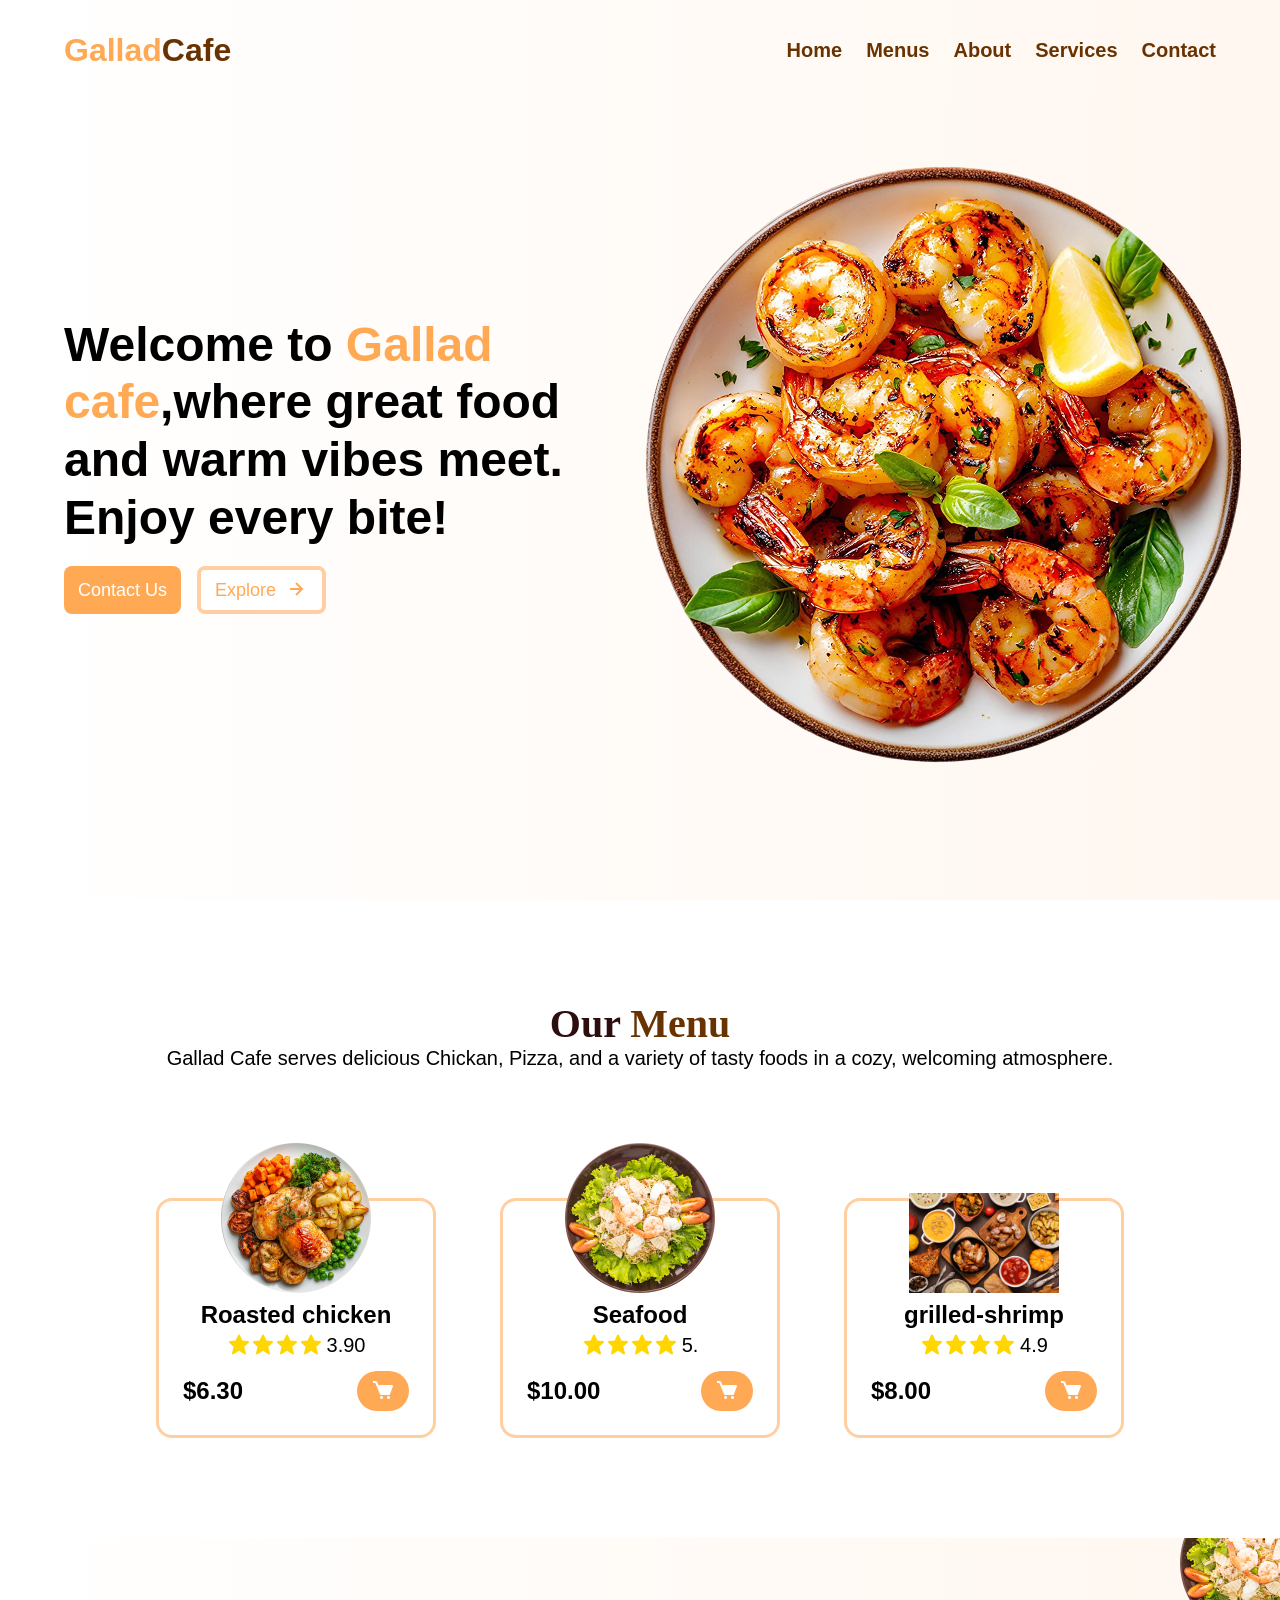
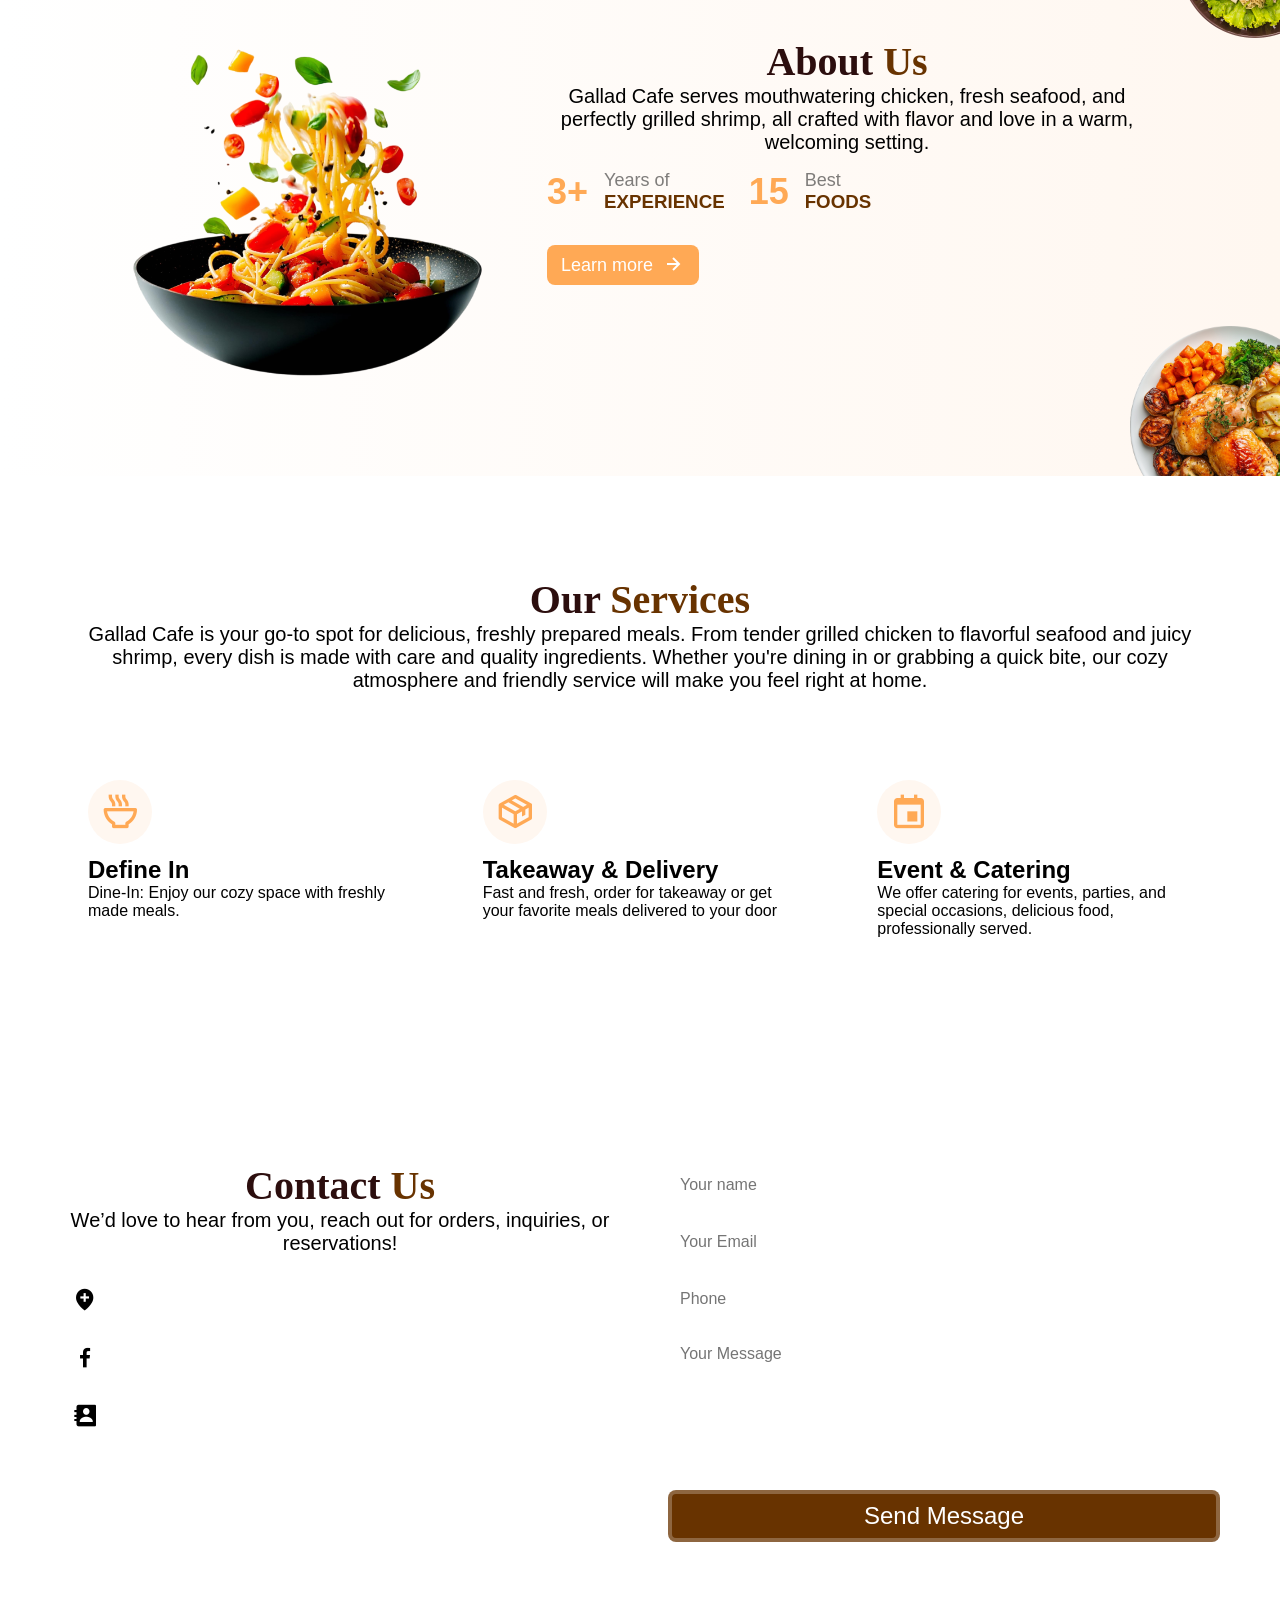
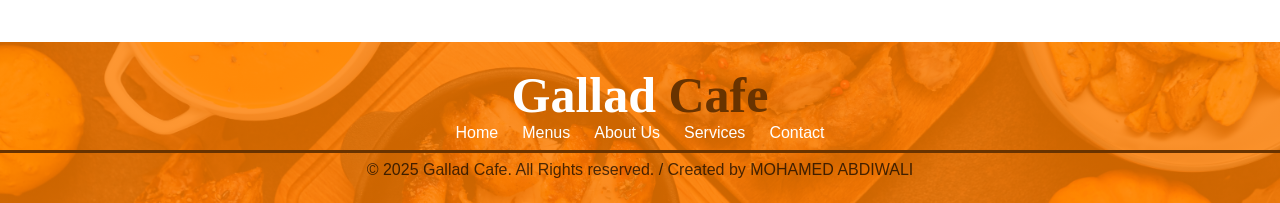
<file: index.html>
<!DOCTYPE html>
<html lang="en">
<head>
  <meta charset="UTF-8">
  <meta name="viewport" content="width=device-width, initial-scale=1.0">
  <title>Gallad Cafe</title>
  <link rel="preconnect" href="https://fonts.googleapis.com">
  <link rel="preconnect" href="https://fonts.gstatic.com" crossorigin>
  <link href='https://unpkg.com/boxicons@2.1.4/css/boxicons.min.css' rel="stylesheet">
  <link rel="stylesheet" href="Restuarant.css">
</head>
<body>
      <!-- Header -->
       <header class="header">
        <h1 class="header-title">Gallad<span>Cafe</span></h1>

        <ul class="header-menus">
          <li><a href="#Home">Home</a></li>
          <li><a href="#Menus">Menus</a></li>
          <li><a href="#About">About</a></li>
          <li><a href="#Services">Services</a></li>
          <li><a href="#Contact">Contact</a></li>
    

        </ul>

        <div class="header_menu-togle">
          <i class='bx bx-menu'></i>
          <i class='bx bx-x'></i>
        </div>
       </header>

       <!-- Home section -->
       <section id="home" class="section-home section-menu">
        <div class="section-home_content">
            <h1 class="section-home_title">Welcome to <span>Gallad cafe</span>,where great food and warm vibes meet. Enjoy every bite!</h1>
            <div class="section-home_buttons">
                <button class="primary-button">Contact Us</button>
                <button class="light-button">Explore
                  <i class='bx bx-right-arrow-alt'></i>
                </button>
            </div>
        </div>
        <img class="section-home_image" src="grilled-shrimp.png" alt="">

    </section>
       <!-- end section home -->

       <!--section-menus  -->

       <section class="section-menus section-menu" id="menus">
        <h1 class="section-title">Our <span>Menu</span></h1>
        <p class="section-desk">Gallad Cafe serves delicious Chickan, Pizza, and a variety of tasty foods in a cozy, welcoming atmosphere.</p>
          
        <div class="section-menus_cards">

          <!-- card 1 -->
          <div class="section-menus_card">
            <img class="section-menus_card-image" src="roasted-chicken.png" alt="">
            <h3 class="section-menus_card-title">Roasted chicken</h3>

            <div class="section-menus_card-rating">
              <i class='bx bxs-star'></i>
              <i class='bx bxs-star'></i>
              <i class='bx bxs-star'></i>
              <i class='bx bxs-star'></i>
              <span>3.90</span>
             
            </div>
            
            <div class="section-menus_card-footer">
              <h2 class="section-menus_card-price">$6.30</h2>
              <button class=" section-menus_card-button--buy primary-button">
                <i class='bx bxs-cart'></i>
              </button>

        
            </div>
        </div>

        <!-- card 2 -->
        <div class="section-menus_card">
          <img class="section-menus_card-image" src="seafood-noodles.png" alt="">
          <h3 class="section-menus_card-title">Seafood</h3>

          <div class="section-menus_card-rating">
            <i class='bx bxs-star'></i>
            <i class='bx bxs-star'></i>
            <i class='bx bxs-star'></i>
            <i class='bx bxs-star'></i>
            <span>5.</span>
           
          </div>
          
          <div class="section-menus_card-footer">
            <h2 class="section-menus_card-price">$10.00</h2>
            <button class=" section-menus_card-button--buy primary-button">
              <i class='bx bxs-cart'></i>
            </button>
          </div>
        </div>
          
          <!-- card 3 -->
            <div class="section-menus_card">
              <img class="section-menus_card-image" src="top-view-table-full-food.jpg" alt="">
              <h3 class="section-menus_card-title">grilled-shrimp</h3>
  
              <div class="section-menus_card-rating">
                <i class='bx bxs-star'></i>
                <i class='bx bxs-star'></i>
                <i class='bx bxs-star'></i>
                <i class='bx bxs-star'></i>
                <span>4.9</span>
               
              </div>
              
              <div class="section-menus_card-footer">
                <h2 class="section-menus_card-price">$8.00</h2>
                <button class=" section-menus_card-button--buy primary-button">
                  <i class='bx bxs-cart'></i>
                </button>
  
          
              </div>
              </div>
        
          </div>
       </section>

       <!-- end section-menus -->

       <!-- section about -->
        <section id="about" class="section-about section-menu">
          <img class="section-about-image" src="pasta.png" alt="pasta">
          <div class="section-about_content">
            <h1 class="section-title">About <span>Us</span></h1>
            <p class="section-desk">Gallad Cafe serves mouthwatering chicken, fresh seafood, and perfectly grilled shrimp, all crafted with flavor and love in a warm, welcoming setting.</p>

            <div class="section-about_stats">
              <div class="section-about_stat">
              <h1 class="section-about_stat-number">3+</h1>
              <div class="section-about_stat-text">
                <span class="section-about_stat-desk">Years of</span>
                <h3 class="section-about_stat-title">EXPERIENCE</h3>
              </div>
            </div>

            <div class="section-about_stat">
              <h1 class="section-about_stat-number">15</h1>
              <div class="section-about_stat-text">
                <span class="section-about_stat-desk">Best</span>
                <h3 class="section-about_stat-title">FOODS</h3>
              </div>
            </div>
            
          </div>
          <button class="primary-button hover-icon-right">Learn more
            <i class='bx bx-right-arrow-alt'></i>
          </button>
          

          </div>

          <img class="section-about_image-background1" src="seafood-noodles.png" alt="seafood">

          <img class="section-about_image-background2" src="roasted-chicken.png" alt="chicken">
        
        </section>
        <!-- end section about -->


        <!-- section services -->

        <section class="section-services section-menu" id="services">
          <h1 class="section-title">Our <span>Services</span></h1>
          <p class="section-desk">Gallad Cafe is your go-to spot for delicious, freshly prepared meals. From tender grilled chicken to flavorful seafood and juicy shrimp, every dish is made with care and quality ingredients. Whether you're dining in or grabbing a quick bite, our cozy atmosphere and friendly service will make you feel right at home.</p>

          <div class="section-servic_cards">

            <div class="section-services_card">
              <div class="section-services_card-icon">
                <i class='bx bx-bowl-hot'></i>
              </div>
              <h1 class="section-services_card-title">Define In</h1>
              <p>Dine-In: Enjoy our cozy space with freshly made meals.</p>
            </div>
            <div class="section-services_card">
              <div class="section-services_card-icon">
                <i class='bx bx-package'></i>
              </div>
              <h1 class="section-services_card-title">Takeaway & Delivery</h1>
              <p>Fast and fresh, order for takeaway or get your favorite meals delivered to your door</p>
          </div>
          <div class="section-services_card">
            <div class="section-services_card-icon">
              <i class='bx bx-calendar-event'></i>
            </div>
            <h1 class="section-services_card-title">Event & Catering</h1>
            <p>We offer catering for events, parties, and special occasions, delicious food, professionally served.</p>
        </div>
          
          
          </div>
          


        </section>
        <!-- end section services -->

        <!-- section contact -->

        <section class="section-contact section-menu" id="contact">
          <div class="section-contact_info">
            <h1 class="section-title">Contact <span>Us</span></h1>
            <p class="section-desk">We’d love to hear from you, reach out for orders, inquiries, or reservations!</p>

            <div class="section-contact_info-items">
              <div class="section-contact_info-item">

                <div class="section-contact_info-item-icon">
                  <i class='bx bxs-location-plus'></i>
                </div>
                <a class="section-contact_info-item-link" href="#">
                  Gallad Cafe, Parklands, Nairobi, Street 6, Near City Park.
                </a>
              
              </div>
              <div class="section-contact_info-item">

                <div class="section-contact_info-item-icon">
                  <i class='bx bxl-facebook'></i>
                </div>
                <a class="section-contact_info-item-link" href="#">
                  @GalladCafe
                </a>
              
              </div>
              <div class="section-contact_info-item">

                <div class="section-contact_info-item-icon">
                  <i class='bx bxs-contact'></i>
                </div>
                <a class="section-contact_info-item-link" href="#">
                  0742283377
                </a>
              
              </div>
            </div>


          </div>
        </div>

            <form class="section-contact_form" action="#" >
              <input type="text" class="text-field" placeholder="Your name">
              <input type="Email" class="text-field" placeholder="Your Email">
              <input type="Tell" class="text-field" placeholder="Phone">
              <textarea class="text-field text-field--textarea" placeholder="Your Message" rows="5"></textarea>
              <button class=" section-contact_form-button secondary-button">Send Message</button>


            </form>
        </section>

        <!-- end section contact -->

        <!-- Footer -->
         <footer class="footer">
          <h1 class="footer_title">Gallad <span>Cafe</span></h1>
          <ul class="Footer_menus">
            <li class="footer_menus-menu"><a href="#Home">Home</a></li>
            <li class="footer_menus-menu"><a href="#Menus">Menus</a></li>
            <li class="footer_menus-menu"><a href="#About Us">About Us</a></li>
            <li class="footer_menus-menu"><a href="#Services">Services</a></li>
            <li class="footer_menus-menu"><a href="#Contact">Contact</a></li>

          </ul>

          <div class="footer_divider"></div>
          <p class="footer_copright">
            &copy; 2025 Gallad Cafe. All Rights reserved. / Created by MOHAMED ABDIWALI
          </p>
           
         </footer>


        <!-- end Footer -->

</body>
<script>
  const headermenuToggle = document.querySelector('.header-menu-toggle');
  const headermenus = document.querySelector('.header-menus');

  headermenuToggle.addEventListener('click', () => {
    headermenus.classList.toggle('active');
  });
</script>

</script>
</html>
</file>
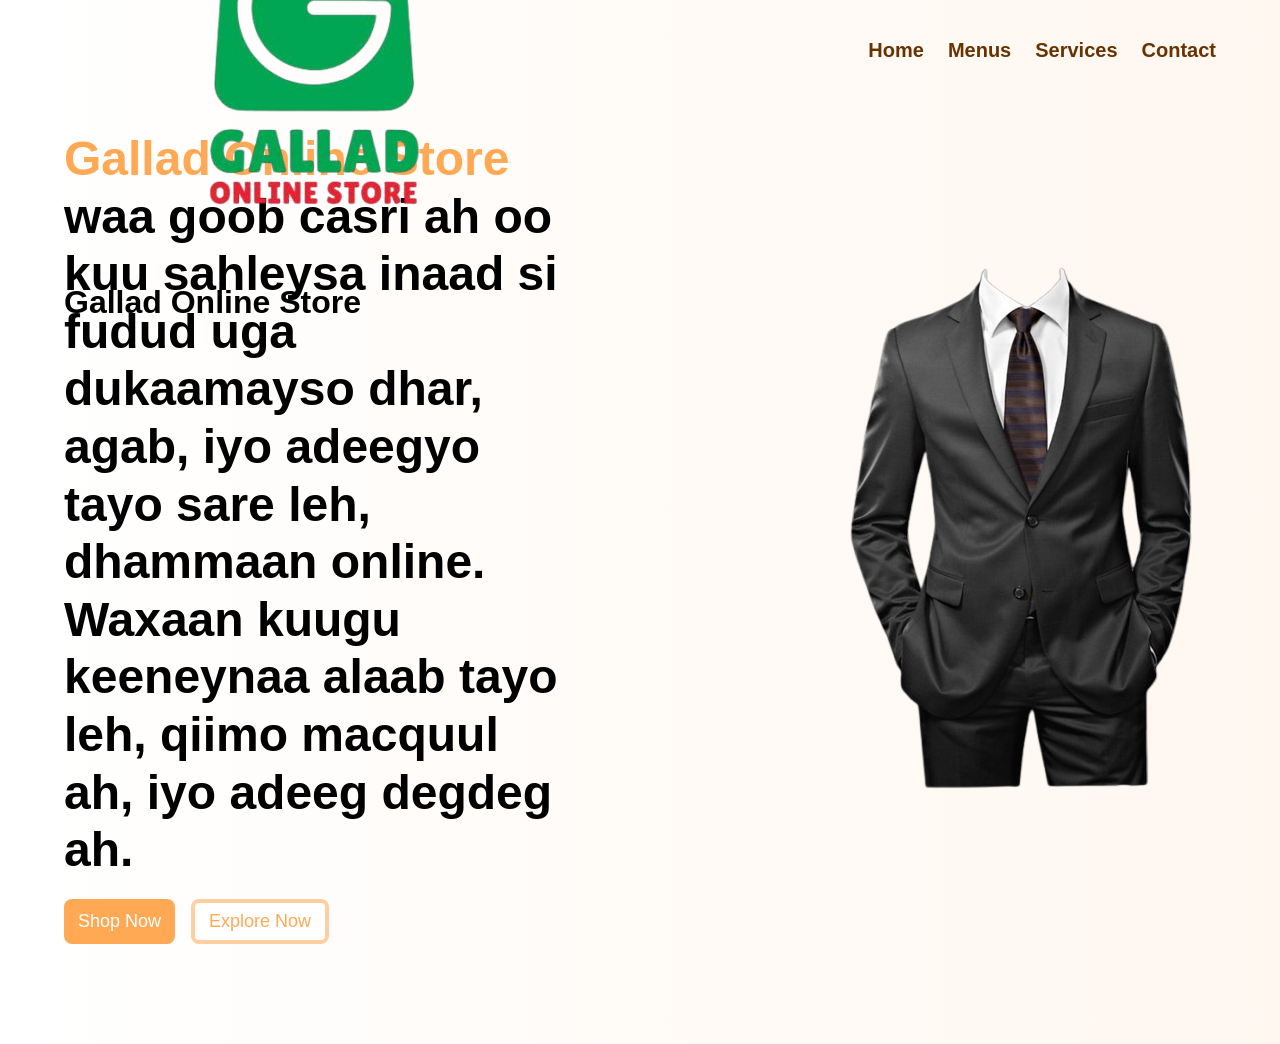
<file: Restaurant.html>
<!DOCTYPE html>
<html lang="en">
<head>
  <meta charset="UTF-8">
  <meta name="viewport" content="width=device-width, initial-scale=1.0">
  <title>Gallad Cafe</title>
  <link rel="stylesheet" href="Restuarant.css">
</head>
<body>
  <!-- header -->
  <header class="header">
    <div class="left-header">
      <img class="logo" src="galladlogo.png" alt="logo">
      <h1>Gallad Online <span>Store</span></h1>

    </div>
    

    <ul class="header-menus">
      <li><a href="#Home">Home</a></li>
      <li><a href="#Menus">Menus</a></li>
      <li><a href="#Services">Services</a></li>
      <li><a href="#Contact">Contact</a></li>



    </ul>

  </header>
   <!-- end header -->

   <!-- home section -->
   <section class="section-home section-menu">
    <div class="section-home_content">
      <h1 class="section-home_title"><span> Gallad Online </span> <span>Store</span> waa goob casri ah oo kuu sahleysa inaad si fudud uga dukaamayso dhar, agab, iyo adeegyo tayo sare leh, dhammaan online. Waxaan kuugu keeneynaa alaab tayo leh, qiimo macquul ah, iyo adeeg degdeg ah.</h1>
      <div class="section-home_buttons">
        <button class="primary-button">Shop Now</button>
        <button class="light-button">Explore Now</button>

      </div>

    </div>
    <img class="section-home_image" src="suit.png" alt="suit">

   </section>
   <!-- end home section -->
  
</body>
</html>
</file>
<file: Restuarant.css>
@import url('https://fonts.googleapis.com/css2?family=Poppins:ital,wght@0,100;0,200;0,300;0,400;0,500;0,600;0,700;0,800;0,900;1,100;1,200;1,300;1,400;1,500;1,600;1,700;1,800;1,900&family=Roboto:ital,wght@0,100..900;1,100..900&display=swap');

*{
    margin: 0;
    padding: 0;
    box-sizing: border-box;
    font-family: 'Poppons', sans-serif ;
}

html{
    scroll-behavior: smooth;
    scroll-padding-top: 100px;

}


:root{
    /* colors */
    --primary-color: #ffa955;
    --background-primary-color: #fff7f0;
    --border-primary-color: #ffcfa2;
    --light-primary-color: #ffbf80;
    --secondary-color: #683300;
    --gray-color: #7f7d7b;
    --transparent-025: rgba(255, 255, 255, 0.25);

    /* radias */
    --small-radias: 8px;
    --medium-radias: 16px;
    --large-radias: 24px;

}

/* components */
.section-menu{
    padding-inline: 5%;
    padding-block: 100px;
}

.primary-button,
.light-button,
.secondary-button{
    padding: 8px 14px;
    font-size: 18px;
    border-radius: var(--small-radias);
    font-weight: 400;
    cursor: pointer;
    display: flex;
    align-items: center;
    gap: 8px;
}

.primary-button:hover i,
.light-button:hover i,
.secondary-button{
    transform: translateX(4px);
}
.primary-button i ,
.light-button i,
.secondary-button {
    font-size: 24px;
    transition: 300ms ease;
     
}

/* .primary-button i,
.light-button i {
font-size: 24px;
} */



.light-button{
    background: white;
    color: var(--primary-color);
    border: 4px solid var(--border-primary-color);

   
}


.primary-button{
    background: var(--primary-color);
    color:white;
    border: 4px solid rgba var(--transparent-025);
   
}

.secondary-button{
    background: var(--secondary-color);
    color: white;
    border: 4px solid var(--transparent-025);
}
.section-title{
    font-family: 'praise', cursive;
    font-size: 40px;
    color: var(--primary-color);
    
}

.section-title span{
    font-family: 'praise', cursive;
    color: var(--secondary-color);
}

.section-desk{
    font-size: 20px;
}
.text-field{
    background: var(--transparent-025);
    padding: 8px 12px;
    border-radius: var(--small-radias);
    border: 4px solid transparent;
    outline: none;
    font-size: 18px;
    color: var(--secondary-color);
    font-weight: 500;
}

.text-field::placeholder{
    font-size: 16px;

}

.text-field--textarea{
    resize: none;
}

/* end components */

/* Header */
.header{
     /* border: solid;  */
     background: linear-gradient(  to right, white, var(--background-primary-color));
    display: flex;
    justify-content: space-between;
    padding-inline: 5%;
    height: 100px;
    align-items: center;
    position: fixed;
    width: 100%;
    box-shadow: 0, 0, 10px rgba(0, 0, 0, 0.1);
    z-index: 1;
}

.header-title{
    color: var(--primary-color);
}
.header-title span{
    color: var(--secondary-color);
}

.header-menus{
    list-style: none;
    display: flex;
    gap: 24px;
}

.header-menus li a{
    text-decoration: none;
    font-weight: 600;
    color: var(--secondary-color);
    font-size: 20px;
    transition: 300ms ease;
    position: relative;
}

.header-menus li a:hover{
    color: var(--primary-color);
}

.header-menus li a::after{
    content: '';
    position: absolute;
    width: 0;
    height: 2px;
    background: var(--primary-color);
    left: 0;
    bottom: -6px;
    transition: 300ms ease;
}

.header-menus li a:hover::after{
    width: 100%;
}

/* sectionhome */
.section-home{
    padding-top: 130px;
    
    display: flex;
    align-items: center;
    background: linear-gradient(to right, white, var(--background-primary-color));
    gap: 80px;
    min-height: 100dvb;
    justify-content: space-between;
}

.section-home_title{
    line-height: 1.2;
    font-size: 48px;
    width: 500px;
}

.section-home_title span{
    color: var(--primary-color);
}

.section-home_buttons{
    display: flex;
    margin-top: 20px;
    gap: 16px;


}


.section-home_img{
    width: 90%;
    max-width: 400px;
}

/* section menu */

.section-title,
.section-desk{
    text-align: center;

}

.section-menus_cards{
    margin-top: 64px;
    display: flex;
    justify-content: center;
    gap: 64px;
    flex-wrap: wrap;
}
.section-menus_card{
    border: 3px solid var(--border-primary-color);
    width: 280px;
    border-radius: var(--medium-radias);
    display: flex;
    flex-direction: column;
    align-items: center;
    height: 240px;
    justify-content: end;
    margin-top: 64px;
    cursor: pointer;
    padding: 24px;
    transition: 300ms ease;
}

.section-menus_card:hover{
    background: var(--primary-color);
    color:var(--secondary-color);
    margin-top: 55px;
}


.section-menus_card-image{
    width: 150px;
}

.section-menus_card-title{
    font-size: 24px;
    margin-top: 8px;
}


.section-menus_card-rating{
    display: flex;
    align-items: center;
    margin-top: 4px;

}

.section-menus_card-rating i {
    color: #ffd600;
    font-size: 24px;
}

.section-menus_card-rating span {
    margin-left: 4px;
    font-size: 20px;
}

.section-menus_card-footer{
    display: flex;
    align-items: center;
    justify-content: space-between;
    width: 100%;
    margin-top: 14px;
}

.section-menus_card-price{
    font-weight: 600;

}

.section-menus_card-button--buy{
    border-radius: var(--large-radias);
}
    

/* end section menu */

/* section about */

.section-about{
    display: flex;
    gap: 64px;
    background: linear-gradient(to right, white, var(--background-primary-color));
    justify-content: center;
    position: relative;
    overflow: hidden;


}

.section-about_content{
    
    max-width: 600px;
}

.section-about-image{
    max-width: 350px;
    object-fit: scale-down;
}

.section-about_stats{
   
    display: flex;
    gap: 24px;
    margin-top: 16px;
    margin-bottom: 32px;
}

.section-about_stat{
    
    display: flex;
    align-items: center;
    gap: 16px;

}

.section-about_stat-number{
    font-size: 36px;
    color: var(--primary-color);
}

.section-about_stat-desk{
    font-size: 18px;
    font-weight: 500;
    opacity: 0.5;
}

.section-about_stat-title{
    color: var(--secondary-color);
}

.section-about_image-background1{
    width: 150px;
    position: absolute;
    top: -50px;
    right: -50px;
}

.section-about_image-background2{
    width: 200px;
    position: absolute;
    right: -50px;
    bottom: -50px;
}

/* end section about */

/* Section services */
.section-servic_cards{
   
    margin-top: 64px;
    display: flex;
    gap: 32px;
    justify-content: space-between;
}

.section-services_card{
    padding: 24px;
    transition: 300ms ease;
    cursor: pointer;
    width: 100%;
}

.section-services_card:hover{
    background: var(--primary-color);
    color: white;
    scale: 1.01;
    box-shadow: 0px 0px 40px rgba(0, 0, 0, 0.15);
}
.section-services_card:hover  .section-services_card-icon i {
    color: white;
    transition: 300ms ease;
}


.section-services_card-icon{
    background: var(--background-primary-color);
    width: fit-content;
    border-radius: 99px;
    transition: 300ms ease;
}

.section-services_card-icon i{
    font-size: 40px;
padding: 12px;
color: var(--primary-color);
}

.section-services_card-title{
    margin-top: 12px;
}


/* end Section services */

/* Section contact */
.section-contact{
    background: linear-gradient(to bottom, var(--primary-color)), #ff9228;
    display: grid;
    grid-template-columns: repeat(2, 1fr);
    gap: 48px;
}
.section-title{
    color: rgb(44, 14, 14);
}

.section-contact_info-items{
    
    margin-top: 24px;
    display: flex;
    flex-direction: column;
    gap: 16px;
}

.section-contact_info-item{
   
    display: flex;
    align-items: center;
    gap: 12px;
}
.section-contact_info-item-icon{
    background: var(--transparent-025);
    padding: 8px;
    display: flex;
    border-radius: 99px;
}

.section-contact_info-item-icon i {
    font-size: 26px;
}

.section-contact_info-item-link{
    color: white;
    font-size: 18px;
    text-decoration: none;
}
.section-contact_info-item-link:hover{
    text-decoration: underline;
}

.section-contact_form{
    display: flex;
    flex-direction: column;
    gap: 12px;
}
.section-contact_form-button{
    margin-top: 16px;
    display: flex;
    font-weight: 500;
    justify-content: center;
}

/* end Section contact */

/* Footer */
.footer {
    background: linear-gradient(rgba(255,126, 0, 0.8),
    rgba(255, 126, 0, 0.8)),
    url(top-view-table-full-food.jpg);
    background-size: cover;
    background-position: center ;
    display: flex;
    flex-direction: column;
    align-items: center;
    padding-block: 24px;
     
     
    
}

.footer_title{
    color: white;
    font-family: 'praise', cursive;
    font-size: 50px;
}

.footer_title span{
    color: var(--secondary-color);
    font-family: 'praise', cursive;
}

.Footer_menus{
    display: flex;
    gap: 24px;
}

.Footer_menus li{
    list-style: none;
}

.Footer_menus li a{
    text-decoration: none;
    color: white;

}

.Footer_menus li a:hover{
    text-decoration: underline;
}

.footer_divider{
    width: 100%;
    height: 3px;
    background: var(--secondary-color);
    margin-block: 8px;
}

.footer_copright{
    opacity: 0.7;
}

/* end Footer */

.header_menu-togle{
    display: none;
}

@media screen and (max-width: 768px){

    /* header */
    .header_menu-togle{
        display: block;
        font-size: 3rem;
        cursor: pointer;
    }

    .header_menu-togle .bx-x{
        display: none;
    }

    .header-menus{
        position: absolute;
        top: 100px;
        background: var(--transparent-025);
        flex-direction: column;
        width: 100%;
        left: 0;
        padding-inline-start: 5%;
        
        height: 0;
        overflow: hidden;
        transition: 300ms ease;
    }

     .header-menus, .active{
        height: 300px;
        padding-block: 24px;
    } 

    /* end header */


     /* section home */
     .section-home{
        flex-direction: column-reverse;
        justify-content: center;

     }

     .section-home_image{
        max-width: 250px;
     }

     .section-home_title{
        font-size: 2rem;
        width: 100%;
     }
     /* end section home */

    
}
</file>
